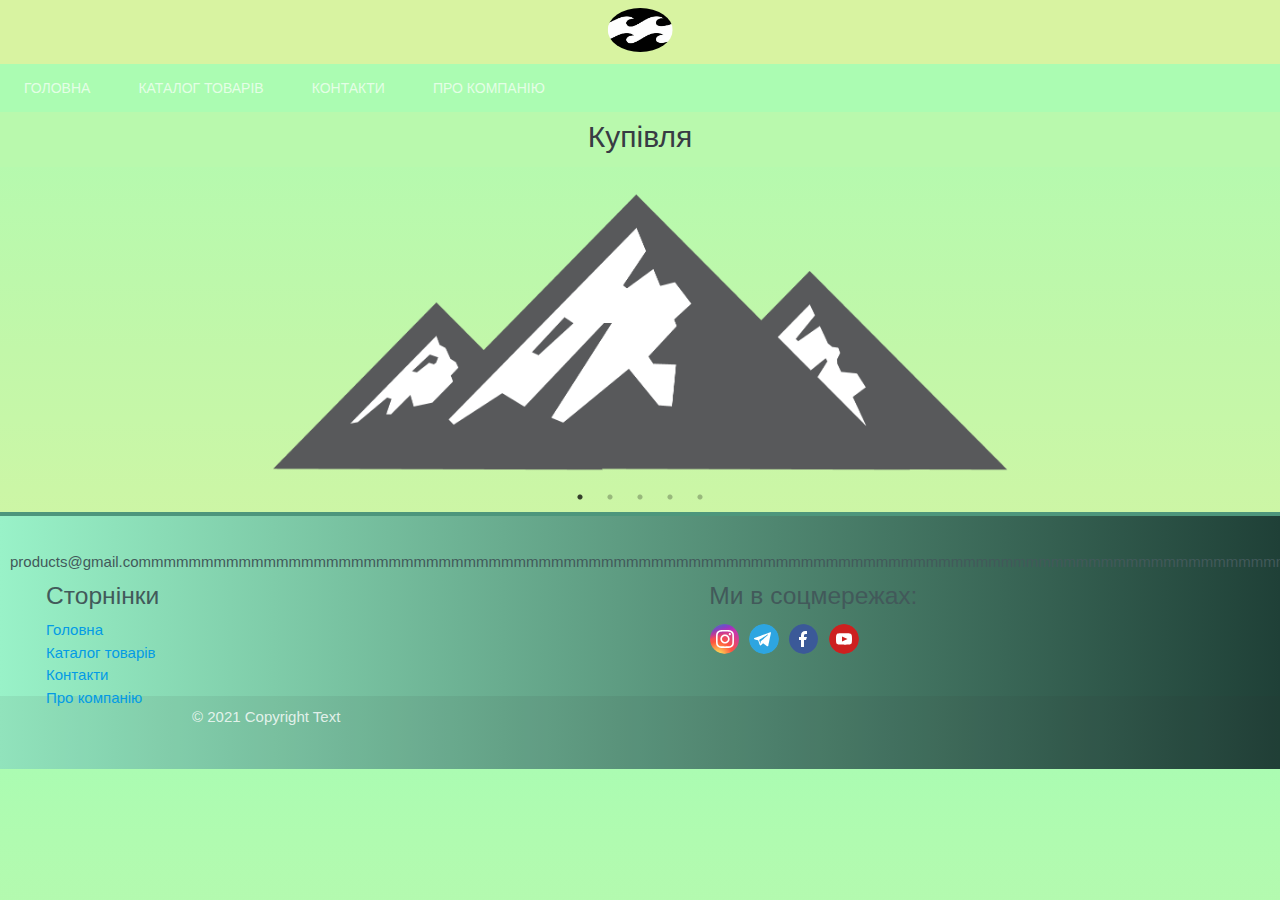
<file: index.html>
<!DOCTYPE html>
  <html>
    <head>

      <!--Google Icon Font-->
      <link href="https://fonts.googleapis.com/icon?family=Material+Icons" rel="stylesheet">
      <!--materialize-->
      <link type="text/css" rel="stylesheet" href="css/materialize.min.css"  media="screen,projection"/>
      <!--slick-->
      <link rel="stylesheet" type="text/css" href="slick/slick.css"/>
      <link rel="stylesheet" type="text/css" href="slick/slick-theme.css"/>
      <!--my css-->
      <link type="text/css" rel="stylesheet" href="css/my css.css" />

      <meta name="viewport" content="width=device-width, initial-scale=1.0"/>
    </head>

    <body>
 <!---------------------------------- меню ------------------------------>
 <nav class="nav-extended">
    <div class="nav-wrapper">
      <a href="#"  class="brand-logo center hide-on-large-and-up"><img src="img/Logo.jfif"></a>
      <a href="#" data-target="mobile-demo" class="sidenav-trigger hide-on-med-and-up">
        <i class="material-icons">menu</i></a>
    </div>
    <div class="nav-content">
      <ul class="tabs tabs-transparent hide-on-small-and-down">
        <li class="tab"><a href="index.html">Головна</a></li>
        <li class="tab"><a href="Html_katakog.html">Каталог товарів</a></li>
        <li class="tab"><a href="contacts.html">Контакти</a></li>
        <li class="tab"><a href="company.html">Про компанію</a></li>
      </ul>
    </nav>

  <ul class="sidenav" id="mobile-demo">
    <li class="tab"><a href="index.html">Головна</a></li>
    <li class="tab"><a href="Html_katakog.html">Каталог товарів</a></li>
    <li class="tab"><a href="contacts.html">Контакти</a></li>
    <li class="tab"><a href="company.html">Про компанію</a></li>
  </ul>
   

  <!-------------------------------- меню -------------------------------->
  <div class="tittle">
      <h1>Купівля</h1>
  </div>
  <!------------------------------- слайдер ------------------------------>
  <div class="slider-1">
      <div class="s1">  <img src=img/logo1.png>   </div>
      <div class="s1">  <img src=img/cristofer2.jpg>   </div>
      <div class="s1">  <img src=img/QZ18.gif>   </div>
      <div class="s1">  <img src=img/file-202.jpg>   </div>
      <div class="s1">  <img src=img/Tattys.png>  </div>
  </div>

   <!------------------------------ низ ---------------------------------->
   <footer class="page-footer">
   
    <p class="pop">products@gmail.commmmmmmmmmmmmmmmmmmmmmmmmmmmmmmmmmmmmmmmmmmmmmmmmmmmmmmmmmmmmmmmmmmmmmmmmmmmmmmmmmmmmmmmmmmm </p> 
    
   <!-- <p class="pop">products@gmail.com </p>  -->
       <div class="container">
         <div class="row">
           <div class="coll6s12">
             
             <ul class="pages">
               <li class="tab"><h5>Сторнінки</h2></li>
                 <li class="tab"><a href="index.html">Головна</a></li>
                 <li class="tab"><a href="Html_katakog.html">Каталог товарів</a></li>
                 <li class="tab"><a href="contacts.html">Контакти</a></li>
                 <li class="tab"><a href="company.html">Про компанію</a></li>
             </ul>
           </div>
           <div class="colFl4">
             <h5 class="soc">Ми в соцмережах:</h5>
             <ul class="social">
             <li><a class="social-1" href="https://www.instagram.com/andrew__338/"></a></li>
             <li><a class="social-3" href="https://t.me/Andrew_33"></a></li>
             <li><a class="social-0" href="https://m.facebook.com/profile.php"></a></li>
             <li><a class="social-4" href="https://www.youtube.com/channel/UCDob0OUtw4mCNUgVmRi8BXg?view_as=subscriber"></a></li>
           </ul>
           </div>
         </div>
       </div>
   
       <div class="footer-copyright">
         <div class="container">
             © 2021 Copyright Text
         </div>
       </div>
   
     </footer>
    
         <!----------------------------Мої скрипти------------------------------>
         <script type="text/javascript" src="js/jquery-3.4.1.js"></script>
         <script type="text/javascript" src="js/materialize.min.js"></script>
         <script type="text/javascript" src="slick/slick.min.js"></script>
         <script type="text/javascript" src="js/my js.js"></script>
   
   
       </body>
     </html>
 
      <!----------------------------Мої скрипти------------------------------>
      <script type="text/javascript" src="js/jquery-3.4.1.js"></script>
      <script type="text/javascript" src="js/materialize.min.js"></script>
      <script type="text/javascript" src="slick/slick.min.js"></script>
      <script type="text/javascript" src="js/my js.js"></script>


    </body>
  </html>
</file>
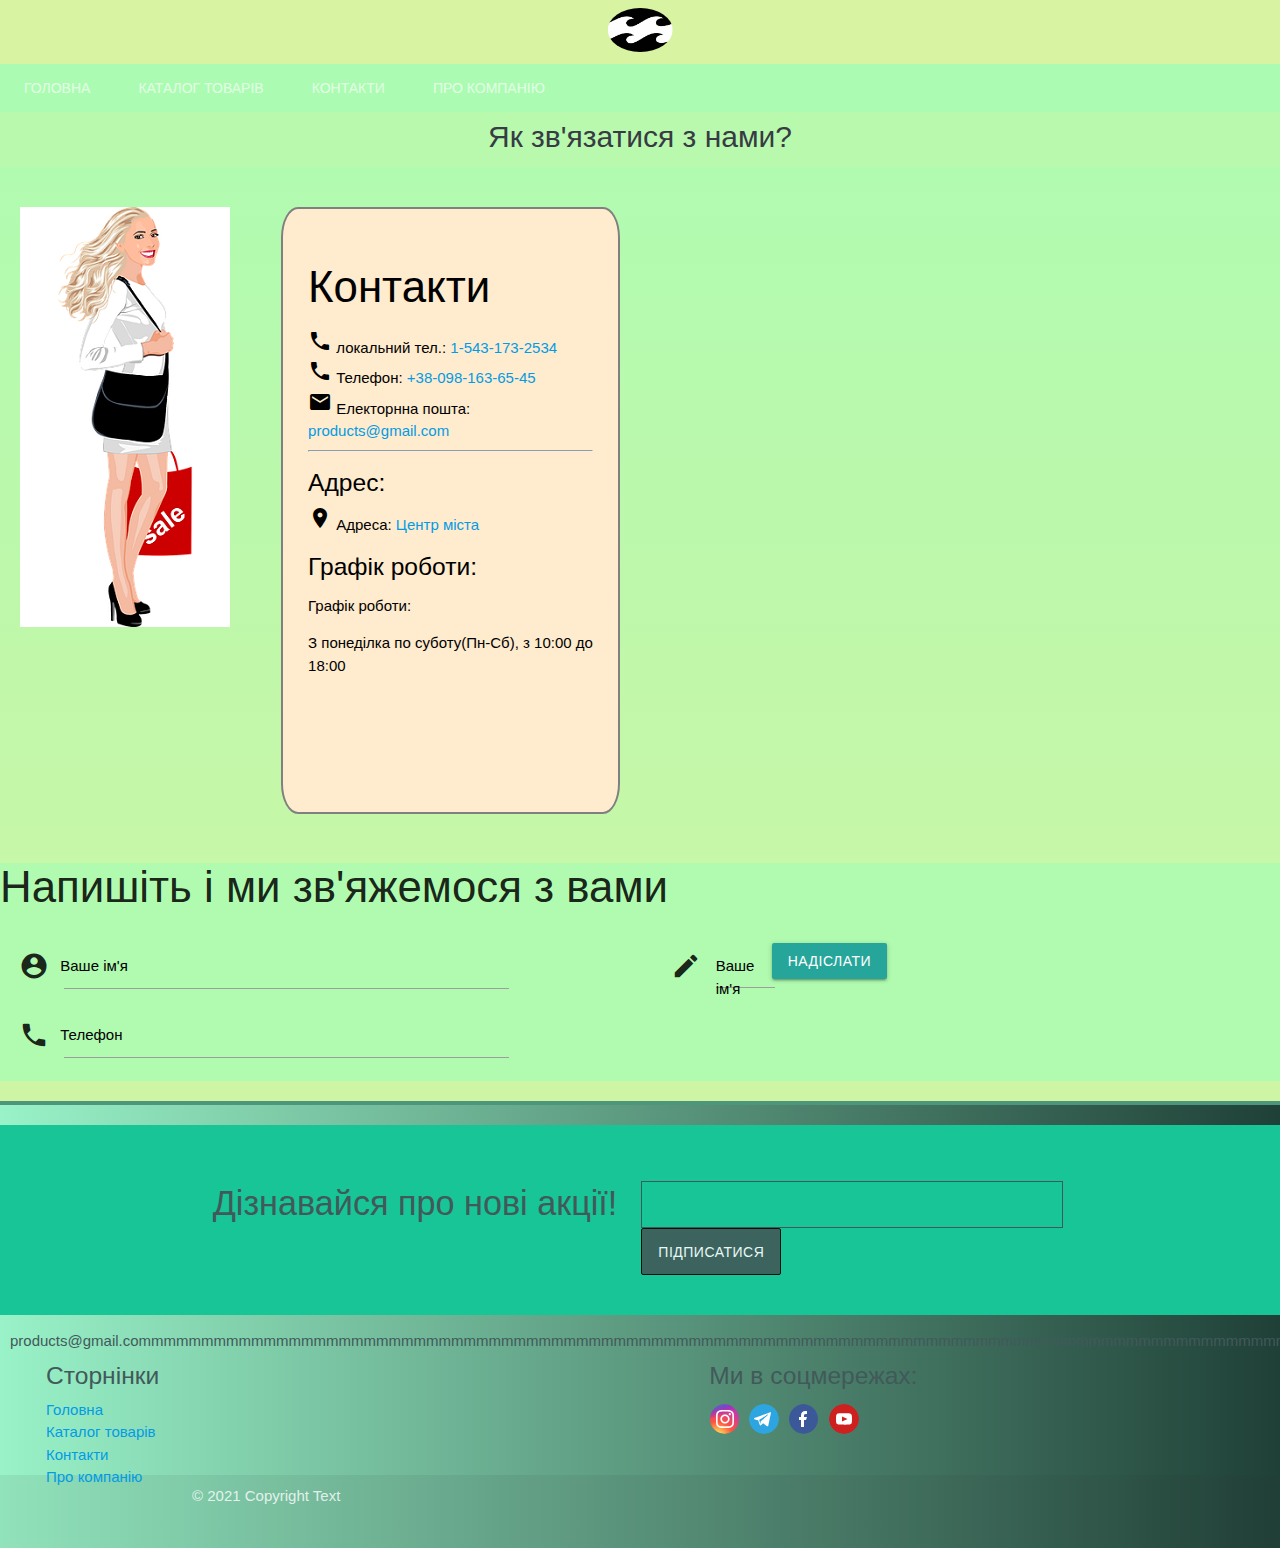
<file: contacts.html>
<!DOCTYPE html>
  <html>
    <head>

      <!--Google Icon Font-->
      <link href="https://fonts.googleapis.com/icon?family=Material+Icons" rel="stylesheet">
      <!--materialize-->
      <link type="text/css" rel="stylesheet" href="css/materialize.min.css"  media="screen,projection"/>
      <!--slick-->
      <link rel="stylesheet" type="text/css" href="slick/slick.css"/>
      <link rel="stylesheet" type="text/css" href="slick/slick-theme.css"/>
      <!--my css-->
      <link type="text/css" rel="stylesheet" href="css/my css.css" />

      <meta name="viewport" content="width=device-width, initial-scale=1.0"/>
    </head>

    <body>
 <!---------------------------------- меню ------------------------------>
 <nav class="nav-extended">
    <div class="nav-wrapper">
      <a href="#"  class="brand-logo center hide-on-large-and-up"><img src="img/Logo.jfif"></a>
      <a href="#" data-target="mobile-demo" class="sidenav-trigger hide-on-med-and-up">
        <i class="material-icons">menu</i></a>
    </div>
    <div class="nav-content">
      <ul class="tabs tabs-transparent hide-on-small-and-down">
        <li class="tab"><a href="index.html">Головна</a></li>
        <li class="tab"><a href="Html_katakog.html">Каталог товарів</a></li>
        <li class="tab"><a href="contacts.html">Контакти</a></li>
        <li class="tab"><a href="company.html">Про компанію</a></li>
    
      </ul>
     
 </nav>  

  <ul class="sidenav" id="mobile-demo">
    <li class="tab"><a href="index.html">Головна</a></li>
        <li class="tab"><a href="Html_katakog.html">Каталог товарів</a></li>
        <li class="tab"><a href="contacts.html">Контакти</a></li>
        <li class="tab"><a href="company.html">Про компанію</a></li>
  </ul>
   

  <!-------------------------------- меню -------------------------------->
 
  <div class="tittle">
    <h1>Як зв'язатися з нами?</h1>
</div>

<div class="contact-row">
<div class="contact-img"> 
    <img src="img/buy-1300095__480.png">
</div>
<!-----------------------------contacts ------------------------------->
<div class="contact-info">
    <h3 class="contact-title">Контакти</h3>

     <h5></h5>
<div class="contact-phone">
    
    <i class="material-icons">phone</i>
    <span class="loc">локальний тел.:</span>
   
    <a href="tel: +01-543-173-2534" rel="nofollow">1-543-173-2534</a>
</div>

<div class="contact-phone">
    <i class="material-icons">phone</i>
    <span>Телефон:</span>
    <a href="tel: +38-098-163-65-45" rel="nofollow">+38-098-163-65-45</a>
</div>

<div class="contact-phone">
    <i class="material-icons">email</i>
    
    <span>Електорнна пошта:</span>
    <a href="products@gmail.com" rel="nofollow">products@gmail.com</a>
</div>

<hr>
<h5>Адрес:</h5>
<div class="contact-phone">
    <i class="material-icons">location_on</i> 
    <span>Адреса:</span>
    <a href="https://goo.gl/maps/gPyXACc1NbHVM6kV9">Центр міста</a>

    <h5>Графік роботи:</h5>
    <div class="contact-phone">
        <p>Графік роботи:</p>
        <p>З понеділка по суботу(Пн-Сб), з 10:00 до 18:00</p>
    </div>
</div>



<!----------------------------- map ------------------------------->
</div>
<div class="contact-map"><iframe src="https://www.google.com/maps/embed?pb=!1m18!1m12!1m3!1d9169.054507035908!2d24.023378220893875!3d49.842856828821866!2m3!1f0!2f0!3f0!3m2!1i1024!2i768!4f13.1!3m3!1m2!1s0x473add72f9bc6a89%3A0xf9783fecb4fecf1f![base64]!5e0!3m2!1suk!2sua!4v1614789303363!5m2!1suk!2sua" width="600" height="600" style="border:0;" allowfullscreen="" loading="lazy"></iframe></div>
</div>
   <!------------------------------ckrol ---------------------------------->
   <div class="con_container">
    <h3 class="con-tittle">Напишіть і ми зв'яжемося з вами</h3>
    
    
 <div class="row">
    <form class="col s12">
      <div class="col s5">
        <div class="input-field row">
          <i class="material-icons prefix">account_circle</i>
          <input id="icon_prefix" type="text" class="validate">
          <label for="icon_prefix">Ваше ім'я</label>
        </div>
        <div class="input-field row">
          <i class="material-icons prefix">phone</i>
          <input id="icon_telephone" type="tel" class="validate">
          <label for="icon_telephone">Телефон</label>
        </div>
      </div>
      <div class="row">
        <form class="col s12">
          <div class="row">
            <div class="input-field col s6">
              <i class="material-icons prefix">mode_edit</i>
              <textarea id="icon_prefix2" class="materialize-textarea"></textarea>
              <label for="icon_prefix2">Ваше ім'я</label>
            </div>
          </div>
          <div class="input-field row">
            <input type="submit" class="btn"  value="Надіслати">
          </div>
        </form>
      </div>
    </form>
  </div>
</div>
<!------------------------------ низ ---------------------------------->

  <footer class="page-footer">
<!-- Дізнавайся про нові акції -->
<div class="contacts-subscribe">
  <h4> Дізнавайся про нові акції!</h4>
  <form class="row contacts-subscribe-form"> 
    <input type="email" class="validate">
    <input type="submit" class="btn" value="Підписатися">
  </form>
</div>
 <!-- Дізнавайся про нові акції  -->
 <p class="pop">products@gmail.commmmmmmmmmmmmmmmmmmmmmmmmmmmmmmmmmmmmmmmmmmmmmmmmmmmmmmmmmmmmmmmmmmmmmmmmmmmmmmmmmmmmmmmmmmm </p> 
 
<!-- <p class="pop">products@gmail.com </p>  -->
    <div class="container">
      <div class="row">
        <div class="coll6s12">
          
          <ul class="pages">
            <li class="tab"><h5>Сторнінки</h2></li>
              <li class="tab"><a href="index.html">Головна</a></li>
              <li class="tab"><a href="Html_katakog.html">Каталог товарів</a></li>
              <li class="tab"><a href="contacts.html">Контакти</a></li>
              <li class="tab"><a href="company.html">Про компанію</a></li>
          </ul>
        </div>
        <div class="colFl4">
          <h5 class="soc">Ми в соцмережах:</h5>
          <ul class="social">
          <li><a class="social-1" href="https://www.instagram.com/andrew__338/"></a></li>
          <li><a class="social-3" href="https://t.me/Andrew_33"></a></li>
          <li><a class="social-0" href="https://m.facebook.com/profile.php"></a></li>
          <li><a class="social-4" href="https://www.youtube.com/channel/UCDob0OUtw4mCNUgVmRi8BXg?view_as=subscriber"></a></li>
        </ul>
        </div>
      </div>
    </div>

    <div class="footer-copyright">
      <div class="container">
          © 2021 Copyright Text
      </div>
    </div>

  </footer>
 
      <!----------------------------Мої скрипти------------------------------>
      <script type="text/javascript" src="js/jquery-3.4.1.js"></script>
      <script type="text/javascript" src="js/materialize.min.js"></script>
      <script type="text/javascript" src="slick/slick.min.js"></script>
      <script type="text/javascript" src="js/my js.js"></script>


    </body>
  </html>
</file>
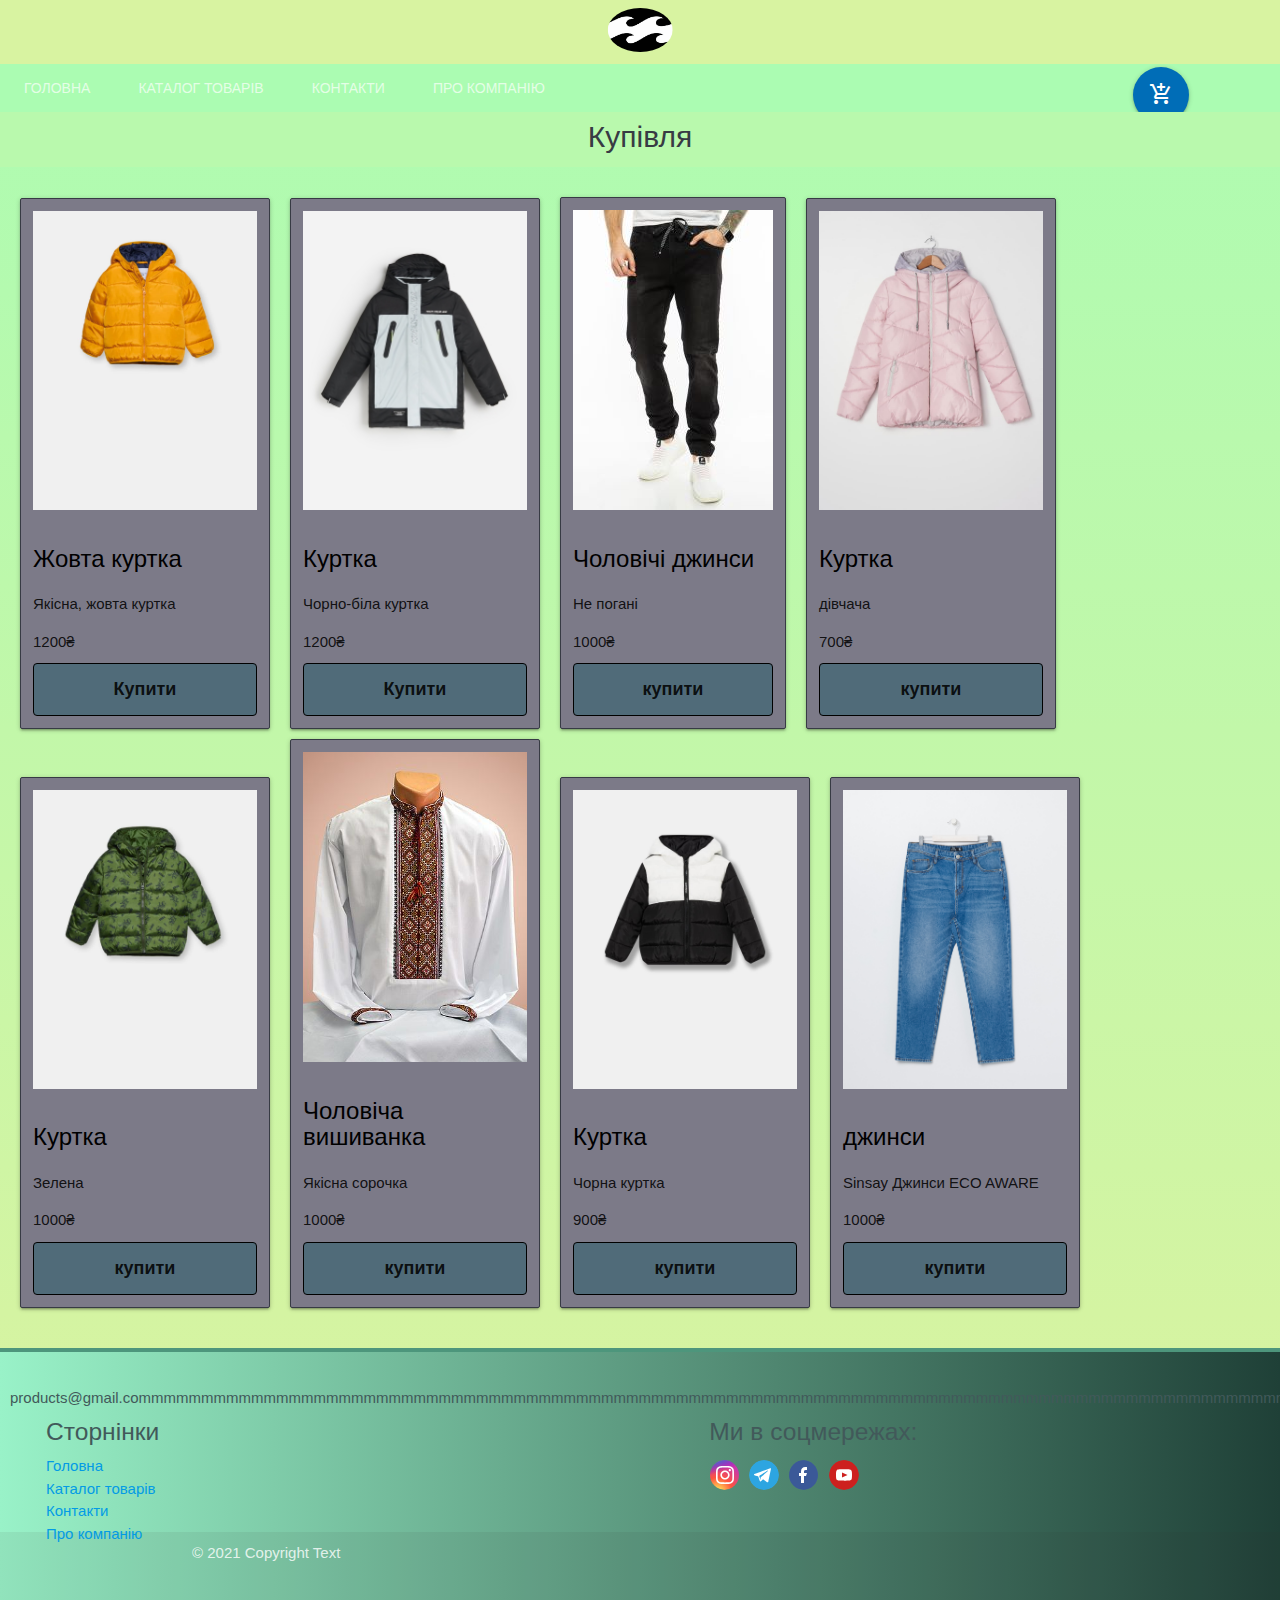
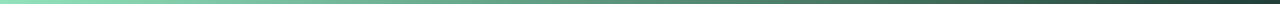
<file: Html_katakog.html>
<!DOCTYPE html>
  <html>
    <head>

      <!--Google Icon Font-->
      <link href="https://fonts.googleapis.com/icon?family=Material+Icons" rel="stylesheet">
      <!--materialize-->
      <link type="text/css" rel="stylesheet" href="css/materialize.min.css"  media="screen,projection"/>
      <!--slick-->
      <link rel="stylesheet" type="text/css" href="slick/slick.css"/>
      <link rel="stylesheet" type="text/css" href="slick/slick-theme.css"/>
      <!--my css-->
      <link type="text/css" rel="stylesheet" href="css/my css.css" />

      <meta name="viewport" content="width=device-width, initial-scale=1.0"/>
    </head>

    <body>
 <!---------------------------------- меню ------------------------------>
 <nav class="nav-extended">
    <div class="nav-wrapper">
      <a href="#"  class="brand-logo center hide-on-large-and-up"><img src="img/Logo.jfif"></a>
      <a href="#" data-target="mobile-demo" class="sidenav-trigger hide-on-med-and-up"></a>
    </div>
 <div class="nav-content">
      <ul class="tabs tabs-transparent hide-on-small-and-down">
        <li class="tab"><a href="index.html">Головна</a></li>
        <li class="tab"><a href="Html_katakog.html">Каталог товарів</a></li>
        <li class="tab"><a href="contacts.html">Контакти</a></li>
        <li class="tab"><a href="company.html">Про компанію</a></li>
          <!-- Modal Trigger -->
          <a class="cart-btn btn-floating btn-large waves-effect waves-light btn modal-trigger"
          href="#modal1">
          
          <i class="material-icons">add_shopping_cart</i>
         </a>
</div>
      </ul>
     
 </nav>  

  <ul class="sidenav" id="mobile-demo">
    <li class="tab"><a href="index.html">Головна</a></li>
    <li class="tab"><a href="Html_katakog.html">Каталог товарів</a></li>
    <li class="tab"><a href="contacts.html">Контакти</a></li>
    <li class="tab"><a href="company.html">Про компанію</a></li>
  </ul>
   


 
  <!-------------------------------- меню -------------------------------->
  <div class="tittle">
      <h1>Купівля</h1>
  </div>
  <!-------------------------------- картки товару -------------------------------->
<div class="cards-container">
    <!-------------------------------- карткa товару -------------------------------->
 <div class="card">
<a href="#">
<img src="img/photo_2021-02.jpg">
<h2>Жовта куртка </h2>
</a>
<p> Якісна, жовта куртка</p>
<span> 1200₴</span>
<div class="button"
 data-id="qqww12" 
 data-name="yellow jacket" 
 data-price="1200грн." 
 data-img='<img src="img/photo_2021-02.jpg">'
 data-count='1'> 
 Купити 
</div>
</div>
<!-------------------------------- карткa товару -------------------------------->

<div class="card">
  <a href="Item 2.html">
  <img src="img/ZH124-09X-0011.jpg">
  <h2>Куртка</h2>
  </a>
  <p> Чорно-біла куртка  </p>
  <span> 1200₴</span>

  <div class="button"
  data-id="qqww12" 
  data-name="white-black_jacket" 
  data-price="1200грн." 
  data-img='<img src="img/ZH124-09X-0011.jpg">'
  data-count='1'> 
  Купити 
 </div>
  </div>
  <!-------------------------------- карткa товару -------------------------------->


<div class="card">
    <a href="Item.html">
    <img src="img/178854f21.jpeg"> 
    <h2>Чоловічі джинси</h2>
    </a>
    <p> Не погані</p>
    <span> 1000₴</span>
    <div class="button"
 data-id="qqww12" 
 data-name="man_jeans" 
 data-price="1200грн." 
 data-img='<img src="img/178854f21.jpeg">'
 data-count='1'> 
 купити
    </div>
    </div>
    <!-------------------------------- карткa товару -------------------------------->

<div class="card">
        <a href="#">
        <img src="img/photo_2021-.jpg">
        <h2>Куртка</h2>
        </a>
        <p> дівчача</p>
        <span> 700₴</span>
      
        <div class="button"
        data-id="qqww12" 
        data-name="jacket" 
        data-price="1200грн." 
        data-img='<img src="img/photo_2021-.jpg">'
        data-count='1'> 
        купити
           </div>
        </div>
<!-------------------------------- карткa товару -------------------------------->
        <div class="card">
            <a href="#">
            <img src="img/photo_2021.jpg">
            <h2>Куртка</h2>
            </a>
            <p> Зелена</p>
            <span> 1000₴</span>
            <div class="button"
            data-id="qqww12" 
            data-name="jacket1" 
            data-price="1200грн." 
            data-img='<img src="img/photo_2021.jpg">'
            data-count='1'> 
            купити
               </div>
            </div>
<!-------------------------------- карткa товару -------------------------------->
            <div class="card">
                <a href="#">
                <img src="img/dda2.jpg">
                <h2>Чоловіча вишиванка</h2>
                </a>
                <p> Якісна сорочка</p>
                <span> 1000₴</span>
        
                <div class="button"
     data-id="qqww12" 
     data-name="vyshivanka" 
     data-price="1200грн." 
     data-img='<img src="img/dda2.jpg">'
     data-count='1'> 
     купити
        </div>
        </div>
<!-------------------------------- карткa товару -------------------------------->

                <div class="card">
                    <a href="#">
                    <img src="img/photo_2022.jpg">
                    <h2>Куртка</h2>
                    </a>
                    <p> Чорна куртка</p>
                    <span> 900₴</span>
                    <div class="button"
                    data-id="qqww12" 
                    data-name="black jacket" 
                    data-price="1200грн." 
                    data-img='<img src="img/photo_2022.jpg">'
                    data-count='1'> 
                    купити
                    </div>
                  </div>
<!-------------------------------- карткa товару -------------------------------->


                    <div class="card">
                        <a href="#">
                        <img src="img/0210A.jpg">
                        <h2>джинси</h2>
                        </a>
                        <p> Sinsay Джинси ECO AWARE</p>
                        <span> 1000₴</span>
                        <div class="button"
                        data-id="qqww12" 
                        data-name="jeans_sinsay" 
                        data-price="1200грн." 
                        data-img='<img src="img/0210A.jpg">'
                        data-count='1'> 
                        купити
                        </div>
                      </div>
<!-------------------------------- картки товару -------------------------------->
</div>
   <!------------------------------ низ ---------------------------------->
   <footer class="page-footer">
   
    <p class="pop">products@gmail.commmmmmmmmmmmmmmmmmmmmmmmmmmmmmmmmmmmmmmmmmmmmmmmmmmmmmmmmmmmmmmmmmmmmmmmmmmmmmmmmmmmmmmmmmmm </p> 
    
   <!-- <p class="pop">products@gmail.com </p>  -->
       <div class="container">
         <div class="row">
           <div class="coll6s12">
             
             <ul class="pages">
               <li class="tab"><h5>Сторнінки</h2></li>
                 <li class="tab"><a href="index.html">Головна</a></li>
                 <li class="tab"><a href="Html_katakog.html">Каталог товарів</a></li>
                 <li class="tab"><a href="contacts.html">Контакти</a></li>
                 <li class="tab"><a href="company.html">Про компанію</a></li>
             </ul>
           </div>
           <div class="colFl4">
             <h5 class="soc">Ми в соцмережах:</h5>
             <ul class="social">
             <li><a class="social-1" href="https://www.instagram.com/andrew__338/"></a></li>
             <li><a class="social-3" href="https://t.me/Andrew_33"></a></li>
             <li><a class="social-0" href="https://m.facebook.com/profile.php"></a></li>
             <li><a class="social-4" href="https://www.youtube.com/channel/UCDob0OUtw4mCNUgVmRi8BXg?view_as=subscriber"></a></li>
           </ul>
           </div>
         </div>
       </div>
   
       <div class="footer-copyright">
         <div class="container">
             © 2021 Copyright Text
         </div>
       </div>
   
     </footer>
    
         <!----------------------------Мої скрипти------------------------------>
         <script type="text/javascript" src="js/jquery-3.4.1.js"></script>
         <script type="text/javascript" src="js/materialize.min.js"></script>
         <script type="text/javascript" src="slick/slick.min.js"></script>
         <script type="text/javascript" src="js/my js.js"></script>
   
   
       </body>
     </html>
 

 <!----------------------------модал------------------------------>
   <!-- Modal Structure -->
   <div id="modal1" class="modal">
    <div class="modal-content">
      <h4>Кошик</h4>
      <p><ins>Товари</ins></p>
    </div>
      <a href="#!"
      id="cart-close" 
      class="modal-close waves-effect waves-green btn-flat">
      Вийти</a>
   <ul 
  id="cart" class="cart-items">
  </ul>
  <!-------------------------------- Форма Кошик------------------ -->
<div class="row">
  <form id="ajax-contact-form" enctype="multipart/form-data" method="post">
  <div class="form-group">
  <label for="nameFF">Ім'я:</label>
  <input id="nameFF" name="nameFF" type="text" required>
  </div>
  <div class="form-group">
  <label for="telFF">Телефон:</label>
  <input id="telFF" name="telFF" type="tel" required>
  </div>
  <div class="form-group cart-input">
  <label for="cartFF">Cart:</label>
  <input id="cartFF" name="cartFF" type="text">
  </div>
  <button class="btn" type="submit" id="submitFF">Відправити</button>
  </form>
  </div>
  
  <!---------------------------- Форма Кошик -------------------------------->
</div>
          
      <!----------------------------Мої скрипти------------------------------>
      <script type="text/javascript" src="js/jquery-3.4.1.js"></script>
      <script type="text/javascript" src="js/materialize.min.js"></script>
      <script type="text/javascript" src="slick/slick.min.js"></script>
      <script type="text/javascript" src="js/my js.js"></script>
      <script type="text/javascript" src="js/myscript_general.js"></script>
      <script type="text/javascript">  $(document).ready(function(){$('.modal').modal(); });</script>


    </body>
  </html>
</file>
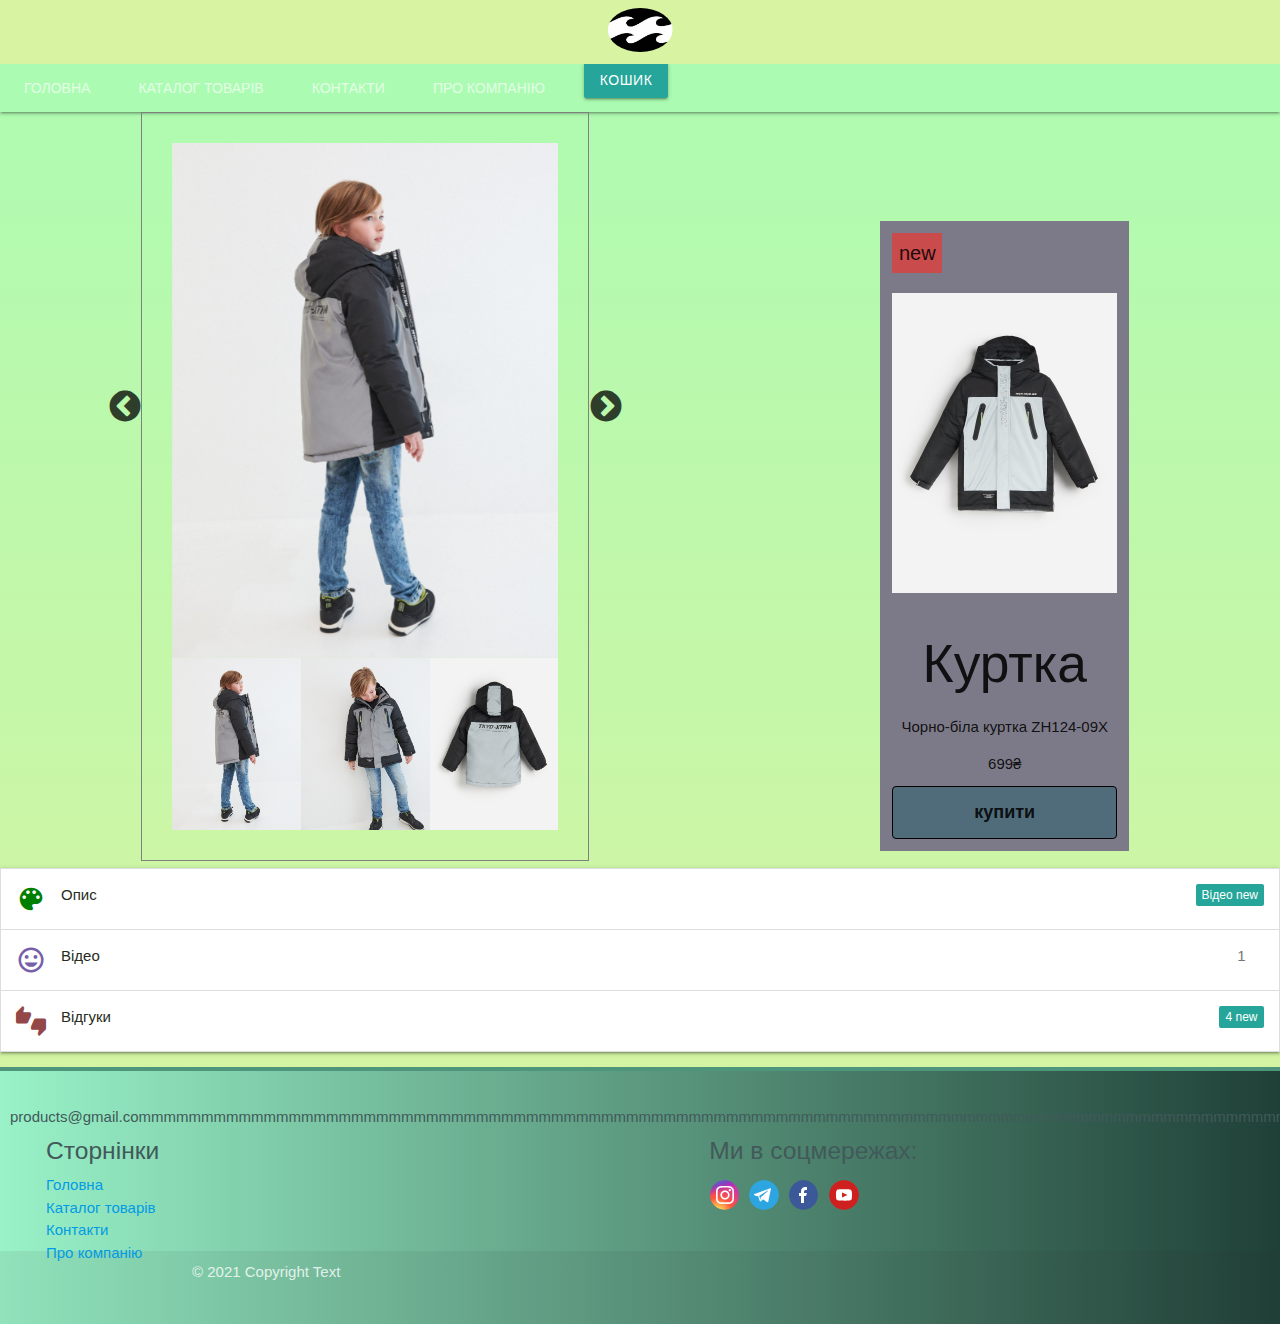
<file: Item 2.html>
<!DOCTYPE html>
  <html>
    <head>

      <!--Google Icon Font-->
      <link href="https://fonts.googleapis.com/icon?family=Material+Icons" rel="stylesheet">
      <!--materialize-->
      <link type="text/css" rel="stylesheet" href="css/materialize.min.css"  media="screen,projection"/>
      <!--slick-->
      <link rel="stylesheet" type="text/css" href="slick/slick.css"/>
      <link rel="stylesheet" type="text/css" href="slick/slick-theme.css"/>
      <!--my css-->
      <link type="text/css" rel="stylesheet" href="css/my css.css" />

      <meta name="viewport" content="width=device-width, initial-scale=1.0"/>
    </head>

    <body>
 <!---------------------------------- меню ------------------------------>
 <nav class="nav-extended">
    <div class="nav-wrapper">
      <a href="#"  class="brand-logo center hide-on-large-and-up"><img src="img/Logo.jfif"></a>
      <a href="#" data-target="mobile-demo" class="sidenav-trigger hide-on-med-and-up">
        <i class="material-icons">menu</i></a>
    </div>
    <div class="nav-content">
      <ul class="tabs tabs-transparent hide-on-small-and-down">
        <li class="tab"><a href="B:/Документи/Програмування/Сайти/My-shop/index.html">Головна</a></li>
        <li class="tab"><a href="B:\Документи\Програмування\Сайти\My-shop\Html_katakog.html">Каталог товарів</a></li>
        <li class="tab"><a href="B:\Документи\Програмування\Сайти\My-shop\contacts.html">Контакти</a></li>
        <li class="tab"><a href="B:\Документи\Програмування\Сайти\My-shop\company.html">Про компанію</a></li>
          <!-- Modal Trigger -->
<a class="waves-effect waves-light btn modal-trigger" href="#modal1">Кошик</a>
</div>
      </ul>
     
 </nav>  

  <ul class="sidenav" id="mobile-demo">
    <li><a href="B:/Документи/Програмування/Сайти/My-shop/index.html">Головна</a></li>
    <li class="tab"><a href="B:\Документи\Програмування\Сайти\My-shop\Html_katakog.html">Каталог товарів</a></li>
    <li class="tab"><a href="B:\Документи\Програмування\Сайти\My-shop\contacts.html">Контакти</a></li>
    <li class="tab"><a href="B:\Документи\Програмування\Сайти\My-shop\company.html">Про компанію</a></li>
  </ul>

  <!-------------------------------- меню -------------------------------->
<div class="item-content">
  <div class="item-slider-content">
    <div class="item-slider">
 <img src=img/ZH124-09X-022_42.jpg>   
    <img src=img/ZH124-09X-021_4.jpg>   
     <img src=img/ZH124-09X-002.jpg>  
    </div>


    <div class="item-slider-nav">
        <img src=img/ZH124-09X-022_42.jpg>   
        <img src=img/ZH124-09X-021_4.jpg>   
         <img src=img/ZH124-09X-002.jpg>   
    </div>
</div>


<div class="item-description">
    <div class="item-new">new </div>
        <img src="img/ZH124-09X-0011.jpg">
        <h2>Куртка</h2>
        </a>
        <p> Чорно-біла куртка ZH124-09X
        </p>
        <span> 699₴</span>
        <div class="button">купити</div>
        </div>



</div>


</div>
<!------------------------------ компоненти і значки ---------------------------------->
<ul class="collapsible">
  <li>
    <div class="collapsible-header">
      <i class="material-icons">palette</i>
      Опис
      <span class="new badge">Відео</span></div>
    <div class="collapsible-body"><p>великий каптур з коміром-стійкою</p>
        <p> прихована блискавка й застібка на кнопки</p></p></div>
  </li>
  <li>
    <div class="collapsible-header">
      <i class="material-icons">mood</i>
      Відео
      <span class="badge">1</span></div>
    <div class="collapsible-body"><p><iframe width="640" height="360" src="https://www.youtube.com/embed/9sGz0YuV5VY" frameborder="0" allow="accelerometer; autoplay; clipboard-write; encrypted-media; gyroscope; picture-in-picture" allowfullscreen></iframe></p></div>
  </li>
  <li>
    <div class="collapsible-header">
      <i class="material-icons">thumbs_up_down</i>
      Відгуки
      <span class="new badge">4</span></div>
    <div class="collapsible-body"><p>  <div class="row">
      <div class="col s12 m6">
        <div class="card blue-grey darken-1">
          <div class="card-content white-text">
            <span class="card-title">Card Title</span>
            <p>I am a very simple card. I am good at containing small bits of information.
            I am convenient because I require little markup to use effectively.</p>
          </div>
        </div>
      </div>
    </div></p></div>
    <div class="collapsible-body"><p>  <div class="row">
      <div class="col s12 m6">
        <div class="card blue-grey darken-1">
          <div class="card-content white-text">
            <span class="card-title">Card Title</span>
            <p>I am a very simple card. I am good at containing small bits of information.
            I am convenient because I require little markup to use effectively.</p>
          </div>
        </div>
      </div>
    </div></p></div>
  </li>
</ul>

 <!------------------------------ низ ---------------------------------->
  
 <footer class="page-footer">
   
  <p class="pop">products@gmail.commmmmmmmmmmmmmmmmmmmmmmmmmmmmmmmmmmmmmmmmmmmmmmmmmmmmmmmmmmmmmmmmmmmmmmmmmmmmmmmmmmmmmmmmmmm </p> 
  
 <!-- <p class="pop">products@gmail.com </p>  -->
     <div class="container">
       <div class="row">
         <div class="coll6s12">
           
           <ul class="pages">
             <li class="tab"><h5>Сторнінки</h2></li>
               <li class="tab"><a href="index.html">Головна</a></li>
               <li class="tab"><a href="Html_katakog.html">Каталог товарів</a></li>
               <li class="tab"><a href="contacts.html">Контакти</a></li>
               <li class="tab"><a href="company.html">Про компанію</a></li>
           </ul>
         </div>
         <div class="colFl4">
           <h5 class="soc">Ми в соцмережах:</h5>
           <ul class="social">
           <li><a class="social-1" href="https://www.instagram.com/andrew__338/"></a></li>
           <li><a class="social-3" href="https://t.me/Andrew_33"></a></li>
           <li><a class="social-0" href="https://m.facebook.com/profile.php"></a></li>
           <li><a class="social-4" href="https://www.youtube.com/channel/UCDob0OUtw4mCNUgVmRi8BXg?view_as=subscriber"></a></li>
         </ul>
         </div>
       </div>
     </div>
 
     <div class="footer-copyright">
       <div class="container">
           © 2021 Copyright Text
       </div>
     </div>
 
   </footer>
  
       <!----------------------------Мої скрипти------------------------------>
       <script type="text/javascript" src="js/jquery-3.4.1.js"></script>
       <script type="text/javascript" src="js/materialize.min.js"></script>
       <script type="text/javascript" src="slick/slick.min.js"></script>
       <script type="text/javascript" src="js/my js.js"></script>
 
 
     </body>
   </html>
 
      <!----------------------------Мої скрипти------------------------------>
      <script type="text/javascript" src="js/jquery-3.4.1.js"></script>
      <script type="text/javascript" src="js/materialize.min.js"></script>
      <script type="text/javascript" src="slick/slick.min.js"></script>
      <script type="text/javascript" src="js/my js.js"></script>

    <script  type="text/javascript">
      $(document).ready(function(){
      $('.item-slider').slick({
          slidesToShow: 1,
          fade: true,
          asNavFor:'.item-slider-nav',
          arrows: true
      });
      $('.item-slider-nav').slick({
         slidesToShow: 3,
         asNavFor:'.item-slider',
         arrows: true,
         focusOnSelect: true
     });
     $('.collapsible').collapsible();

    });
        </script>
    </body>
  </html>
</file>
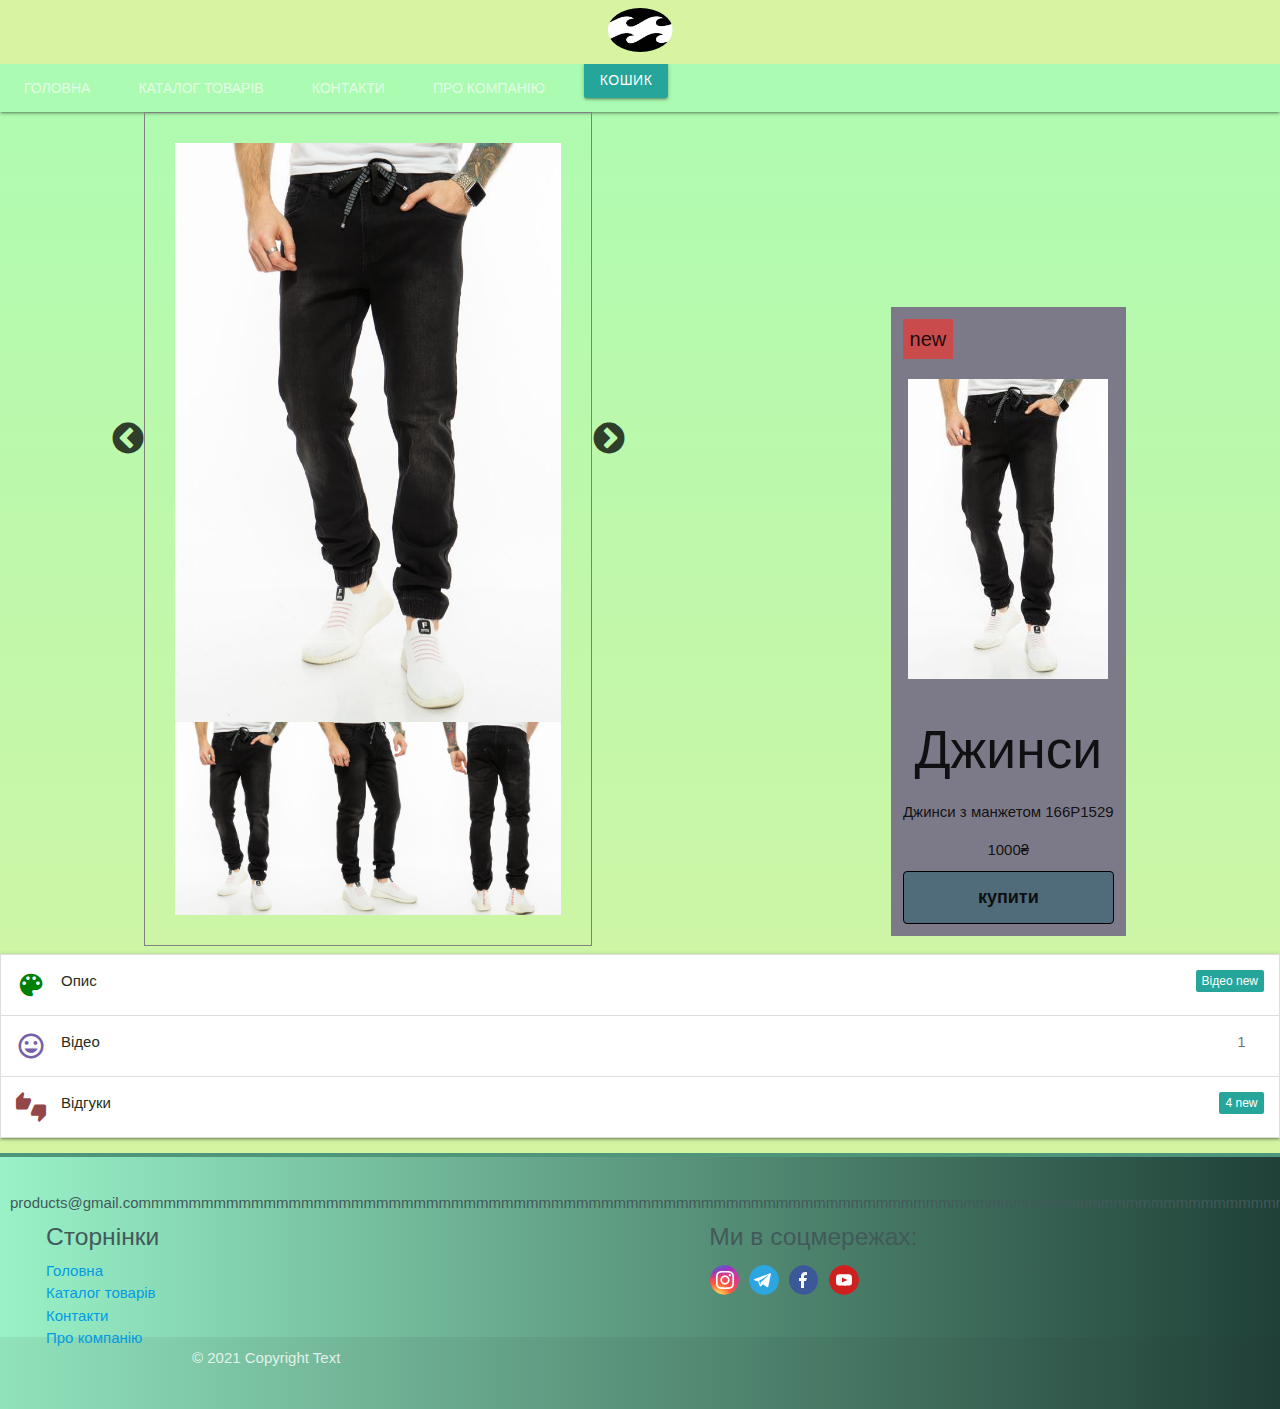
<file: Item.html>
<!DOCTYPE html>
  <html>
    <head>

      <!--Google Icon Font-->
      <link href="https://fonts.googleapis.com/icon?family=Material+Icons" rel="stylesheet">
      <!--materialize-->
      <link type="text/css" rel="stylesheet" href="css/materialize.min.css"  media="screen,projection"/>
      <!--slick-->
      <link rel="stylesheet" type="text/css" href="slick/slick.css"/>
      <link rel="stylesheet" type="text/css" href="slick/slick-theme.css"/>
      <!--my css-->
      <link type="text/css" rel="stylesheet" href="css/my css.css" />

      <meta name="viewport" content="width=device-width, initial-scale=1.0"/>
    </head>

    <body>
 <!---------------------------------- меню ------------------------------>
 <nav class="nav-extended">
    <div class="nav-wrapper">
      <a href="#"  class="brand-logo center hide-on-large-and-up"><img src="img/Logo.jfif"></a>
      <a href="#" data-target="mobile-demo" class="sidenav-trigger hide-on-med-and-up">
        <i class="material-icons">menu</i></a>
    </div>
    <div class="nav-content">
      <ul class="tabs tabs-transparent hide-on-small-and-down">
        <li class="tab"><a href="B:/Документи/Програмування/Сайти/My-shop/index.html">Головна</a></li>
        <li class="tab"><a href="B:\Документи\Програмування\Сайти\My-shop\Html_katakog.html">Каталог товарів</a></li>
        <li class="tab"><a href="B:\Документи\Програмування\Сайти\My-shop\contacts.html">Контакти</a></li>
        <li class="tab"><a href="B:\Документи\Програмування\Сайти\My-shop\company.html">Про компанію</a></li>
          <!-- Modal Trigger -->
<a class="waves-effect waves-light btn modal-trigger" href="#modal1">Кошик</a>
</div>
      </ul>
     
 </nav>  

  <ul class="sidenav" id="mobile-demo">
    <li><a href="B:/Документи/Програмування/Сайти/My-shop/index.html">Головна</a></li>
    <li class="tab"><a href="B:\Документи\Програмування\Сайти\My-shop\Html_katakog.html">Каталог товарів</a></li>
    <li class="tab"><a href="B:\Документи\Програмування\Сайти\My-shop\contacts.html">Контакти</a></li>
    <li class="tab"><a href="B:\Документи\Програмування\Сайти\My-shop\company.html">Про компанію</a></li>
  </ul>
   

  <!-------------------------------- меню -------------------------------->
<div class="item-content">
  <div class="item-slider-content">
    <div class="item-slider">
 <img src=img/178854f2.jpeg>   
    <img src=img/178854f2-.jpeg>   
     <img src=img/178854f2-30c.jpeg>  
    </div>


    <div class="item-slider-nav">
   <img src=img/178854f2.jpeg>   
     <img src=img/178854f2-.jpeg>  
      <img src=img/178854f2-30c.jpeg>  
    </div>
</div>


<div class="item-description">
    <div class="item-new">new </div>
        <img src="img/178854f21.jpeg">
        <h2>Джинси</h2>
        </a>
        <p> Джинси з манжетом 166P1529</p>
        <span> 1000₴</span>
        <div class="button">купити</div>
        </div>



</div>


</div>
<!------------------------------ компоненти і значки ---------------------------------->
<ul class="collapsible">
  <li>
    <div class="collapsible-header">
      <i class="material-icons">palette</i>
      Опис
      <span class="new badge">Відео</span></div>
    <div class="collapsible-body"><p>Стильні чоловічі джинси з щільного деніму, з класичною застібкою гульфика на на гудзик і блискавку, також оснащені еластичним поясом з шнуром затяжки, для додаткової фіксації. Ще однією відмінною особливістю даної моделі, є наявність гумки по низу штанин. Таке дизайнерське рішення, забезпечує зручність і комфорт в поєднанні з актуальним фасоном. Легкі потертості, вдало доповнюють образ вироби.</p></div>
  </li>
  <li>
    <div class="collapsible-header">
      <i class="material-icons">mood</i>
      Відео
      <span class="badge">1</span></div>
    <div class="collapsible-body"><p><iframe width="640" height="360" src="https://www.youtube.com/embed/9sGz0YuV5VY" frameborder="0" allow="accelerometer; autoplay; clipboard-write; encrypted-media; gyroscope; picture-in-picture" allowfullscreen></iframe></p></div>
  </li>
  <li>
    <div class="collapsible-header">
      <i class="material-icons">thumbs_up_down</i>
      Відгуки
      <span class="new badge">4</span></div>
    <div class="collapsible-body"><p>  <div class="row">
      <div class="col s12 m6">
        <div class="card blue-grey darken-1">
          <div class="card-content white-text">
            <span class="card-title">Card Title</span>
            <p>I am a very simple card. I am good at containing small bits of information.
            I am convenient because I require little markup to use effectively.</p>
          </div>
        </div>
      </div>
    </div></p></div>
    <div class="collapsible-body"><p>  <div class="row">
      <div class="col s12 m6">
        <div class="card blue-grey darken-1">
          <div class="card-content white-text">
            <span class="card-title">Card Title</span>
            <p>I am a very simple card. I am good at containing small bits of information.
            I am convenient because I require little markup to use effectively.</p>
          </div>
        </div>
      </div>
    </div></p></div>
  </li>
</ul>

 <!------------------------------ низ ---------------------------------->
  
 <footer class="page-footer">
   
  <p class="pop">products@gmail.commmmmmmmmmmmmmmmmmmmmmmmmmmmmmmmmmmmmmmmmmmmmmmmmmmmmmmmmmmmmmmmmmmmmmmmmmmmmmmmmmmmmmmmmmmm </p> 
  
 <!-- <p class="pop">products@gmail.com </p>  -->
     <div class="container">
       <div class="row">
         <div class="coll6s12">
           
           <ul class="pages">
             <li class="tab"><h5>Сторнінки</h2></li>
               <li class="tab"><a href="index.html">Головна</a></li>
               <li class="tab"><a href="Html_katakog.html">Каталог товарів</a></li>
               <li class="tab"><a href="contacts.html">Контакти</a></li>
               <li class="tab"><a href="company.html">Про компанію</a></li>
           </ul>
         </div>
         <div class="colFl4">
           <h5 class="soc">Ми в соцмережах:</h5>
           <ul class="social">
           <li><a class="social-1" href="https://www.instagram.com/andrew__338/"></a></li>
           <li><a class="social-3" href="https://t.me/Andrew_33"></a></li>
           <li><a class="social-0" href="https://m.facebook.com/profile.php"></a></li>
           <li><a class="social-4" href="https://www.youtube.com/channel/UCDob0OUtw4mCNUgVmRi8BXg?view_as=subscriber"></a></li>
         </ul>
         </div>
       </div>
     </div>
 
     <div class="footer-copyright">
       <div class="container">
           © 2021 Copyright Text
       </div>
     </div>
 
   </footer>
  
       <!----------------------------Мої скрипти------------------------------>
       <script type="text/javascript" src="js/jquery-3.4.1.js"></script>
       <script type="text/javascript" src="js/materialize.min.js"></script>
       <script type="text/javascript" src="slick/slick.min.js"></script>
       <script type="text/javascript" src="js/my js.js"></script>
 
 
     </body>
   </html>
 
      <!----------------------------Мої скрипти------------------------------>
      <script type="text/javascript" src="js/jquery-3.4.1.js"></script>
      <script type="text/javascript" src="js/materialize.min.js"></script>
      <script type="text/javascript" src="slick/slick.min.js"></script>
      <script type="text/javascript" src="js/my js.js"></script>

    <script  type="text/javascript">
      $(document).ready(function(){
      $('.item-slider').slick({
          slidesToShow: 1,
          fade: true,
          asNavFor:'.item-slider-nav',
          arrows: true
      });
      $('.item-slider-nav').slick({
         slidesToShow: 3,
         asNavFor:'.item-slider',
         arrows: true,
         focusOnSelect: true
     });
     $('.collapsible').collapsible();

    });
        </script>
    </body>
  </html>
</file>
<file: css/my css.css>
body{
    max-width: 1650px;
    width: 100%;
    margin: 0 auto;
    background-image: linear-gradient(to bottom, rgb(171, 252, 178), rgb(176, 251, 176), rgb(180, 250, 175), rgb(185, 249, 173), rgb(189, 248, 171), rgb(194, 247, 169), rgb(198, 247, 168), rgb(203, 246, 166), rgb(207, 245, 164), rgb(212, 244, 162), rgb(216, 243, 161), rgb(221, 242, 159));    }
nav, .page-footer, .sidenav{
  background-color:rgb(171, 252, 178)
}
/* ---------------------------------------- */

nav img{height: 44px; margin-top: 8px; border-radius: 50%;}
nav .nav-wrapper{
  height: 60px !important; 
  line-height: 60px;
  background-color:rgb(216, 243, 161);
/* ---------------------------------------- */
}
.tittle {
color:#373B44;
background-color: rgb(185, 249, 173);
padding: 10px 0px 15px 0px;
}
.tittle h1 {
  font-size:30px;
  line-height: 100%;
  text-align:center;
  margin: 0px;
}

/* ---------------------------------------- */
.slider-1{height: 300px ;margin: 15px 0px;}
.slider-1 .s1{display: flex; justify-content: center;}
.slider-1 .s1:focus {outline: none;}
.slider-1 .s1 img{ height: 300px; max-width: 100%; }
/* ---------------------------------------- */

.page-footer {
  border-top: solid #4d967c 4px;
color: rgb(66, 89, 90);

background: #1f4037;  /* fallback for old browsers */       background: -webkit-linear-gradient(to right, #99f2c8, #1f4037);  /* Chrome 10-25, Safari 5.1-6 */       background: linear-gradient(to right, #99f2c8, #1f4037); /* W3C, IE 10+/ Edge, Firefox 16+, Chrome 26+, Opera 12+, Safari 7+ */
}
/* ---------------------------------------- */
.card {
max-width: 250px;
border: 1px solid #373B44;
padding: 12px;
background-color:rgb(124, 122, 136);
margin: 10px;
margin-top: auto;

}
.card h2:hover {
  color:rgb(255, 217, 208);}
.card img {
  display: block;
  width: 100%;
  transition:  all 1s ease-out;
  }
  .card img:hover{
    transform: scale(1.2);
  }
  .card h2 {
    font-size: 24px;
    color: black;
  }
  .card h2 span {
   font-size:18px;
   font-weight:bold;
  }
  .button {
    border: 1px solid black;
    background-color: rgb(80, 107, 121);
    padding:12px;
    border-radius: 4px;
    text-align: center;
    font-weight: bold;
    margin-top:10px;
    font-size: 18px;
  }
  .button:hover {
    background:scroll;
    cursor: pointer;
  }
  .cards-container   {
    display:flex;
    flex-wrap:wrap;
    padding: 20px 0;
    margin:10px;
  }
.item-content{
  display: flex;
  align-items: center;
  justify-content: space-around;
  padding: 10px p;
  text-align: center;
}
.item-slider-content{
  width: 35%;
  padding: 30px;
  border: 1px solid grey;
}
.item-description{
  width: auto;
  padding: 40px;
}
.item-slider-content .slick-prev:before,
.item-slider-content .slick-next:before{
color: rgb(0, 0, 0);
font-size:36px;
}
.item-slider-content .slick-prev{
  left: -65px;
}
.item-slider-content .slick-next{
  right: -50px;
};
.item-description img{
  width: 100%;
}
.span :hover{
  color:rgb(255, 217, 208);
  };
.collapsible-header{
  font-size: 18 px;
  line-height: 2rem;
}
.collapsible li .material-icons{
  font-size: 2rem;
}
.collapsible li:nth-child(1) .material-icons{
  color: green;
}
.collapsible li:nth-child(2) .material-icons{
  color: rgb(118, 96, 170);

}
.collapsible li:nth-child(3) .material-icons{
  color: rgb(148, 71, 71);
}
.collapsible {
  background-color:rgb(203, 246, 166);
  color:rgb(38, 44, 33);
};
.item-description h2{
  background-color: #4d967c;
  
};

.collapsible li:nth-child(2) .collapsible-body{
text-align: center;
background:aliceblue;
}
.item-new:hover{background-color:#afaea6}
.item-new{background-color:#ca4b4b;
  width:50px;
font-size: 20px;
padding: 5px;
margin-bottom:20px}
.item-description {
  max-width: 250px;
  padding: 12px;
  background-color:rgb(124, 122, 136);
  margin: 10px;
  margin-top: auto}
.contact-row{

display: flex;
justify-content: center;
margin: 20px 0;

}
.contact-img{
  width: 20%;
  align-items: center;
  margin: 20px;
 overflow: auto;
  }
  .contact-info{
    width: 30%;
    padding: 25px;
    margin: 20px;
    border: 2px solid grey;
    border-radius: 5%;
background-color: #4d967c;
color: black;
background: blanchedalmond;
box-shadow:blueviolet;
    }
    .contact-map{
      width: 50%;
      margin: 20px;
    
      }
      .contacts-title{
        text-align: center;
        margin:15px ;
       }
       .contacts-phone{
        display: flex;
        margin-bottom: 20px;
       }
       .contacts-phone i, .contacts-phone span, .contacts-phone a{
        margin-right: 10px;
        font-size: 20px;
        line-height: 20px;
        color: rgb(255, 207, 0);
       }
       .contacts-phone a{
        color: white;
       }
.con_container{
   background: rgb(176, 251, 176);
         ;
         background-size: cover;
         padding: 10 px 60px 60px 60px;
       }
       .container{
    
       margin-bottom:30px;
      }
.con_container .btn:hover{
        background-color:#000000;
      opacity:0,2;}
       /* label color */
   .input-field label {
    color: #000;
  }
  /* label focus color */
  .input-field input[type=text]:focus + label {
    color: #000;
  }
  /* label underline focus color */
  .input-field input[type=text]:focus {
    border-bottom: 1px solid #000;
    box-shadow: 0 1px 0 0 #000;
  }
  /* valid color */
  .input-field input[type=text].valid {
    border-bottom: 1px solid #000;
    box-shadow: 0 1px 0 0 #000;
  }
  /* invalid color */
  .input-field input[type=text].invalid {
    border-bottom: 1px solid #000;
    box-shadow: 0 1px 0 0 #000;
  }
  /* icon prefix focus color */
  .input-field .prefix.active {
    color: #000;
  }
  .social{
display: flex;
right: 50px;
  }
  .social li{
    margin-right: 10px;
      }
      .social li a {
        font-size: 0;
        display: inline-block;
        width: 30px;
        height: 30px;
        background-image: url(../img/sprite_social1.svg);
        background-repeat: no-repeat;
        background-size: 405px 70px;
        border-radius: 50%;
    }
    .social-1{
      background-position:  -35px -4px;
    }
    .social-2{
      background-position:  -68px -4px;
    }
    .social-3{
      background-position:  -132px -4px;
    }
    .social-4{
      background-position:  -100px -4px;
    }
    .social-0{
      background-position:  -5px -4px;
    }
    .contacts-subscribe{
      display: flex;
      justify-content: center;
     
      
      padding: 40px;
      background: #17c597;
    }
    .contacts-subscribe h4{
      margin: 20px 0;
    }
    
    .contacts-subscribe-form{
      display: flex;
      margin: 16px 0 0 20px;
    }
    
    .contacts-subscribe input[type=email]{
      min-width: 250px;
        border: 1px solid rgb(66, 89, 90);
        margin: 0;
        color: rgb(66, 89, 90);
        padding: 0 15px;
        box-shadow: rgb(66, 89, 90);
    }
    
    .contacts-subscribe input[type=submit]{
      height: 47px;
        display: block;
        border: 1px solid black;
        background: rgb(66, 89, 90);
        box-shadow: none;
        opacity: 0.9;
    }
    
    .contacts-subscribe input[type=submit]:hover{
      opacity: 0.7;
    }
     /* .pages li{
      justify-content: left;
     } */
.row{
  max-width: 100%;
  display:flex;
flex-wrap:wrap;
padding: 0 4px;
}
.column{
flex:25%;
max-width:25%;
padding:0 4px;
}
.column img{
margin-top: 8px;
vertical-align: middle;
width:100%;
}
@media screen and (max-width:800px) {
.column{
flex: 50%;
max-width: 50%;
}
}
.slider-2{height: 250px ;
margin: 10px;
display:flex;
align-items:center ;
bottom:0%
}
.s2 img{
width: 100%;
}
#cart-close{
  position: absolute;
  right:10px;
  bottom: 10px;
  background-color:greenyellow ;
}
 #modal{
  color:black;
}
.modal{
  background-color:rgb(171, 252, 178)}  
  .white-text{
    display: flex;
    justify-content: left;
  }
  #cart{
    padding: 0 15px;
  }
  #cart{
    position: relative;
   display: flex;
   flex-direction: column;
   align-items: left;
  }
  #cart li img{
    margin-right:20px;
    max-width: 200px;
  }
  .delete-items{
    margin-left:10px;
    display: inline-block;
    padding: 4px;
    background-color: #ca4b4b;
    color:white;
    cursor:pointer;
    width:30px;
    height:30px;
    text-align:center;
    border-radius: 50%;
  }
  .tab {
   
    align-items: left;
  }
.row{ max-width: 100%; 
    position: relative;
    
   } 
   .cart-btn{
     position: absolute;
     top:5px;
     right:76px;
     background:rgb(0,109,183);
width: 40px;
height: 40px;
   }
   #ajax-contact-form{
    max-width: 250px;
    margin: 0 auto;
    padding-bottom: 20px;
    }
/*     .cart-input{
      display: none;
      } */
      .coll6s12 {
         margin :-100px; 
        margin-left :-150px;
      }
      #modal-1{
        font-size: large;
      }
      .material-icons i{
        font-size: 1rem !important;}
       .colFl4{
        margin :-100px;
        margin-left :650px;
       }
        .pop{
         margin-left: 10px;
         width: 50px;
         height: 100px;
       } 
        .contact-phone{
         padding-left: -10px;
         justify-content: left;
       }
</file>
